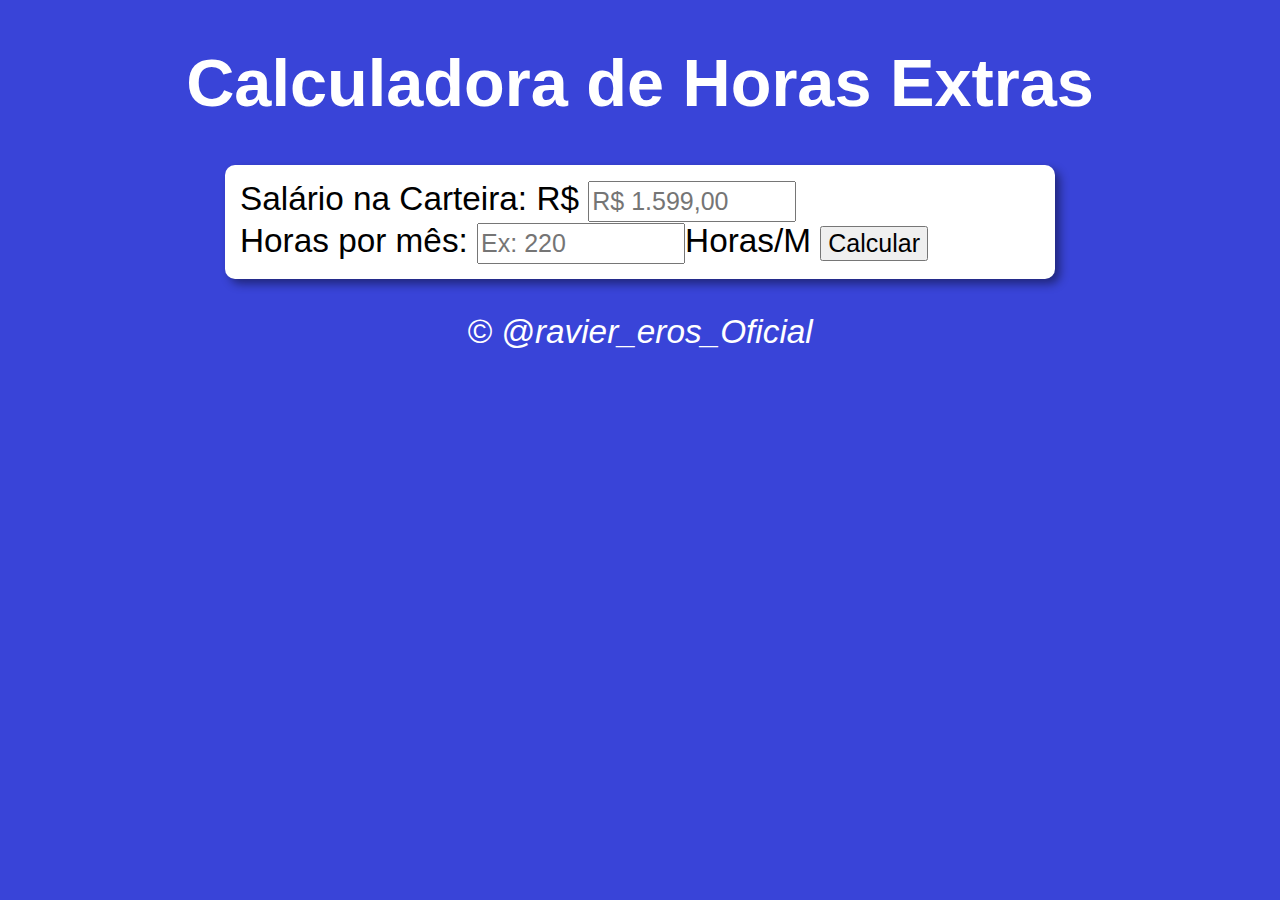
<file: CALCULADORA_HRS_EXTRAS/modelo.html>
<!DOCTYPE html>
<html lang="pt-BR">
<head>
    <meta charset="UTF-8">
    <meta http-equiv="X-UA-Compatible" content="IE=edge">
    <meta name="viewport" content="width=device-width, initial-scale=1.0">
    <title>Calculadora de Horas Extras</title>
    <link rel="stylesheet" href="estilo.css">
  
</head>
<body>
    <header>
      <h1>Calculadora de Horas Extras</h1>
    </header>
    <section>
        <div class="primeiro_valor">
            Salário na Carteira: <span>R$ </span>
            <input type="number" id="salarioM" placeholder="R$ 1.599,00" style="width: 200px; height: 35px;"><br>
            Horas por mês: <input type="number" id="horaMes" name="horaMes1" placeholder="Ex: 220"  style="width: 200px; height: 35px;"><span>Horas/M</span> 
            <input type="button" value="Calcular" onclick="calcular()">
        </div>

        <div id="segundo_valor" class="hidden" onclick="calcular()"><!--A CLASS hidden faz com que essa div seja ocultada-->
           
             Horas Extras: 
             <input type="number" id="horaextra" style="width: 80px; height: 25px;" placeholder="Horas" >De 
             <input type="number" id="porcentagem" style="width: 200px; height: 25px;" placeholder="Porcentagem %" ><strong>%</strong>
             <input type="button" value="Adicionar" onclick="adicionar()">
            <select id="resultado" name="resultado" size="10" style="width: 800px;">
                <option id="resto" style="align-items: center;"></option>
            </select> <br>
            <input type="button" value="Gerar Relatório" onclick="gerar()">
            
        </div>
        <div id="resultadoFinal"></div>
    </section>




<footer>
<p>&copy; @ravier_eros_Oficial</p>
</footer>

<script src="jsErosScript.js"></script>
</body>
</html>
</file>
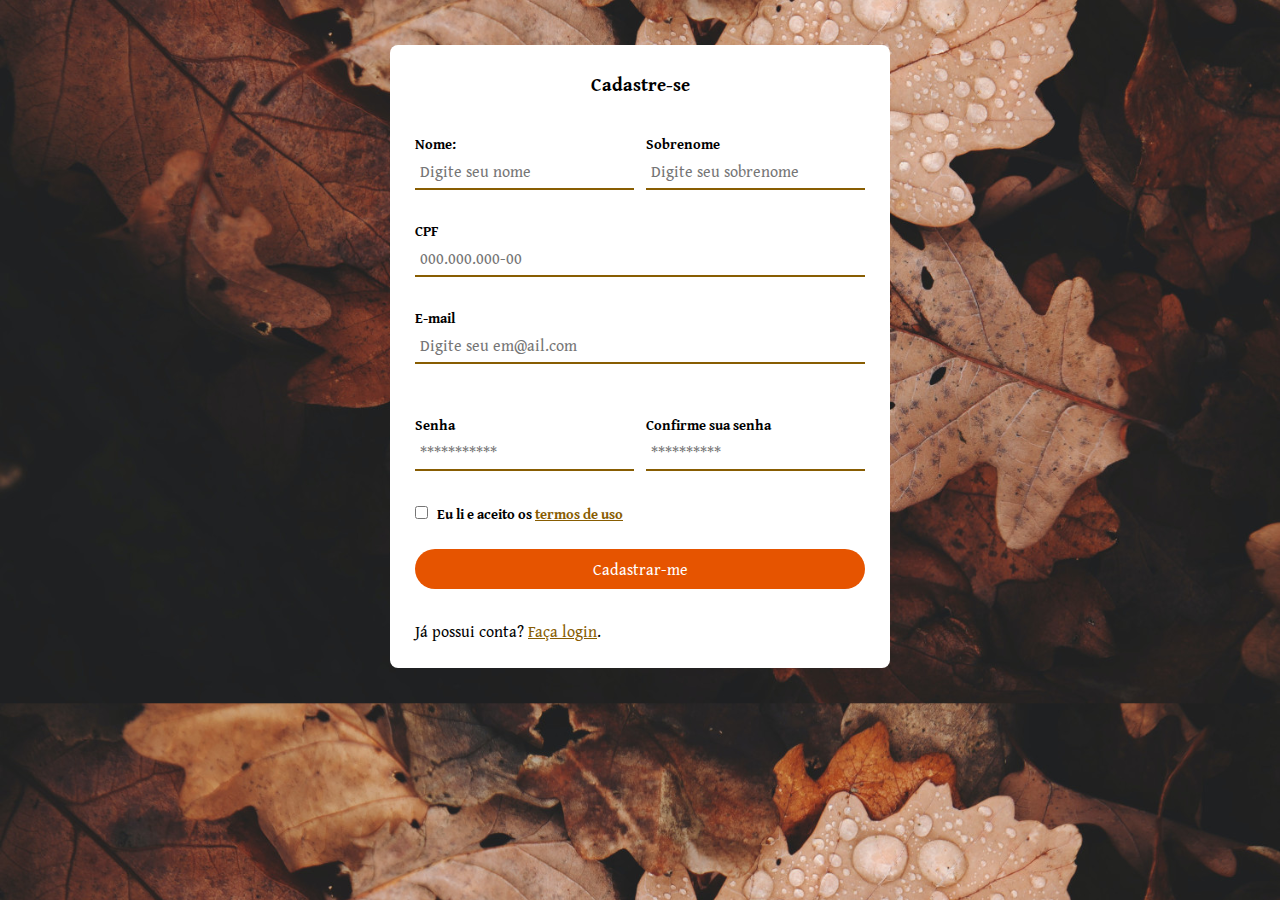
<file: FORM_CAD_LOGIN/index_cadastro.html>
<!DOCTYPE html>
<html lang="pt-br">
<head>
    <meta charset="UTF-8">
    <meta http-equiv="X-UA-Compatible" content="IE=edge">
    <meta name="viewport" content="width=device-width, initial-scale=1.0">
    <title>Cadastre-se</title>
    <link rel="stylesheet" href="css/style.css">
</head>
<body>
    
        <div id="main-container">
            <h3>Cadastre-se</h3>
            <form action="" id="register-form" action="">
                 <div class="half-box spacing">
                    <label for="name">Nome:</label>
                    <input type="text" name="name" id="name" placeholder="Digite seu nome" data-required data-min-length="3" data-max-length="16">
                </div>

                <div class="half-box">
                    <label for="lastname">Sobrenome</label>
                    <input type="text" name="lastname" id="lastname" placeholder="Digite seu sobrenome" data-required data-only-letters>
                </div>
                
                <div class="full-box first">
                    <label for="cpf">CPF</label>
                    <input type="number" name="cpf" id="cpf" placeholder="000.000.000-00" maxlength="11" data-min-length="2"  data-email-validate>
                    <!--Coloquei data-min-length para dizer que o mínimo de caracteres é 3-->
                </div>

                <div class="full-box first">
                    <label for="email">E-mail</label>
                    <input type="email" name="email" id="email" placeholder="Digite seu em@ail.com" data-min-length="2"  data-email-validate>
                    <!--Coloquei data-min-length para dizer que o mínimo de caracteres é 3-->
                </div>
 
                <div class="half-box spacing">
                    <label for="password">Senha</label>
                    <input type="password" name="password" id="password" placeholder="***********" data-password-validate data-required >
                </div>

                <div class="half-box">
                    <label for="passconfirmation">Confirme sua senha</label>
                    <input type="password" name="passconfirmation" id="passconfirmation" placeholder="**********" data-equal="password">
                </div>

                <div class="checkbox">
                    <input type="checkbox" name="agreement" id="agreement">
                    <label for="agreement" id="agreement-label">Eu li e aceito os <a href="#">termos de uso</a></label><br>
                </div>

                <div class="full-box">
                    <input type="submit" id="btn-submit" value="Cadastrar-me">
                </div>

                <p>Já possui conta? <a href="index_login.html">Faça login</a>.</p>

            </form>
    </div>
    <p class="error-validation template"></p>
    <script src="js/function.js"></script>
</body>
</html>
</file>
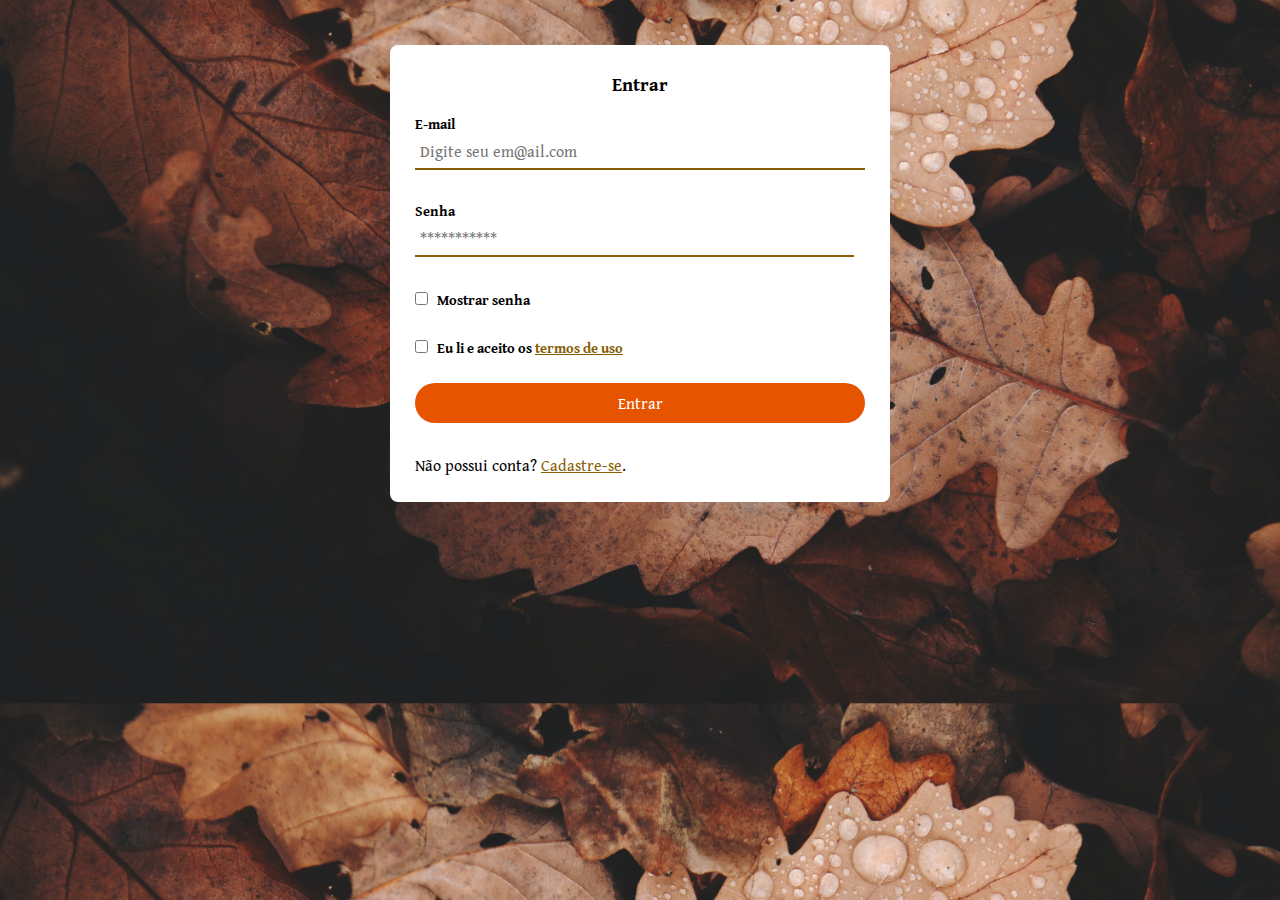
<file: FORM_CAD_LOGIN/index_login.html>
<!DOCTYPE html>
<html lang="pt-br">
<head>
    <meta charset="UTF-8">
    <meta http-equiv="X-UA-Compatible" content="IE=edge">
    <meta name="viewport" content="width=device-width, initial-scale=1.0">
    <title>Entrar</title>
    <link rel="stylesheet" href="css/style.css">
</head>
<body>
    
        <div id="main-container">
            <h3>Entrar</h3>
            <form action="" id="register-form2" >
                <div>
                    <div class="full-box first">
                        <label for="email">E-mail</label>
                        <input type="email" name="email" class="email" id="email" placeholder="Digite seu em@ail.com" data-min-length="2"  data-email-validate>
                        <!--Coloquei data-min-length para dizer que o mínimo de caracteres é 3-->
                    </div>
                    <div class="half-box spacing">
                        <label for="password">Senha</label>
                        <input type="password" name="password" class="password" id="password" placeholder="***********" data-password-validate data-required >
                    </div>
                    
                    <div class="checkbox">
                        <input type="checkbox" onclick="password_show()" name="agreement" id="agreement">
                        <label for="agreement" id="agreement-label" >Mostrar senha</label><br>
                    </div> 
                </div>

                <div>
                    
                    
                    <div class="checkbox">
                        <input type="checkbox" name="agreement" id="agreement">
                        <label for="agreement" id="agreement-label">Eu li e aceito os <a href="#">termos de uso</a></label><br>
                    </div>
                    
                    <div class="full-box">
                        <input onclick="entrar()" type="submit" id="btn-submit" value="Entrar">
                    </div>
                    <p>Não possui conta? <a href="index_cadastro.html">Cadastre-se</a>.</p>
                </div>

            </form>
    </div>
    <p class="error-validation template"></p>
    <script src="js/function.js"></script>
</body>
</html>
</file>
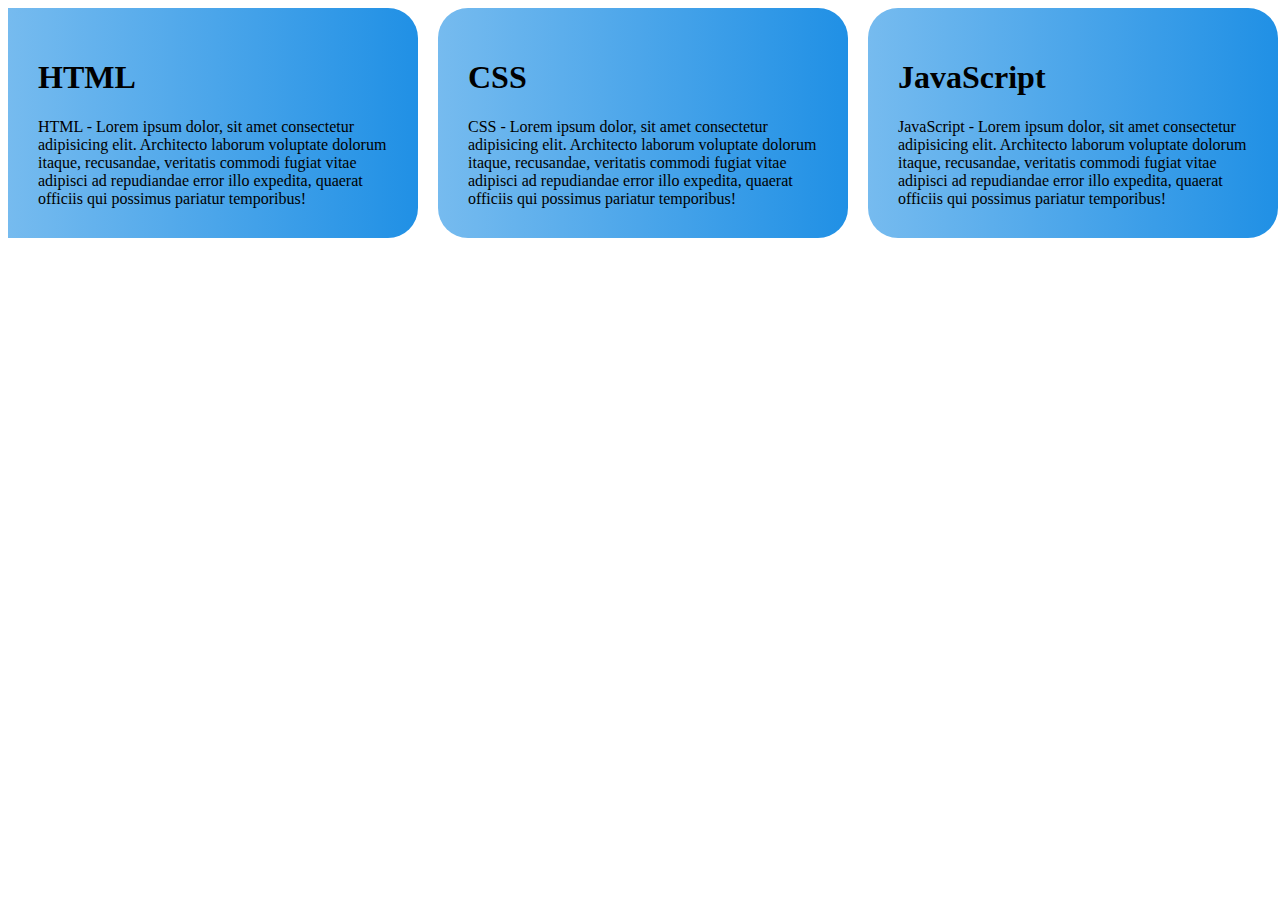
<file: SLIDES_P_MOBILE/SlideS_com_CSS.html>
<!DOCTYPE html>
<html lang="pt-br">
<head>
    <meta charset="UTF-8">
    <meta http-equiv="X-UA-Compatible" content="IE=edge">
    <meta name="viewport" content="width=device-width, initial-scale=1.0">
    <title>SLIDER COM CSS</title>
    <style>
        .conteudo{
            background-image: linear-gradient(to left, rgb(32, 144, 229),rgb(118, 187, 239)
            );
            display: flex;
            width: 350px;
            scroll-snap-type: x mandatory;
            scroll-padding: 25px;
            column-gap: 20px;
        }
        .card{
            background-image: linear-gradient(to left, rgb(32, 144, 229),rgb(118, 187, 239)
            );
            flex: 0 0 100%;
            padding: 30px;
            scroll-snap-align: start;
            border-radius: 30px;
        }
    </style>
</head>
<body>
    <main class="conteudo">
        <article class="card">
                <h1>HTML</h1>
            <span>HTML - Lorem ipsum dolor, sit amet consectetur adipisicing elit. Architecto laborum voluptate dolorum itaque, recusandae, veritatis commodi fugiat vitae adipisci ad repudiandae error illo expedita, quaerat officiis qui possimus pariatur temporibus!</span>
        </article>
        <article class="card">
                <h1>CSS</h1>
            <span>CSS - Lorem ipsum dolor, sit amet consectetur adipisicing elit. Architecto laborum voluptate dolorum itaque, recusandae, veritatis commodi fugiat vitae adipisci ad repudiandae error illo expedita, quaerat officiis qui possimus pariatur temporibus!</span>
        </article>
        <article class="card">
                <h1>JavaScript</h1>
            
            <span>JavaScript - Lorem ipsum dolor, sit amet consectetur adipisicing elit. Architecto laborum voluptate dolorum itaque, recusandae, veritatis commodi fugiat vitae adipisci ad repudiandae error illo expedita, quaerat officiis qui possimus pariatur temporibus!</span>
        </article>
        <article class="card">
                <h1>PHP</h1>
            <span>PHP - Lorem ipsum dolor, sit amet consectetur adipisicing elit. Architecto laborum voluptate dolorum itaque, recusandae, veritatis commodi fugiat vitae adipisci ad repudiandae error illo expedita, quaerat officiis qui possimus pariatur temporibus!</span>
        </article>
        <article class="card">
                <h1>MySQL</h1>
            
            <span>MySQL - Lorem ipsum dolor, sit amet consectetur adipisicing elit. Architecto laborum voluptate dolorum itaque, recusandae, veritatis commodi fugiat vitae adipisci ad repudiandae error illo expedita, quaerat officiis qui possimus pariatur temporibus!</span>
        </article>
    </main>



</body>
</html>
</file>
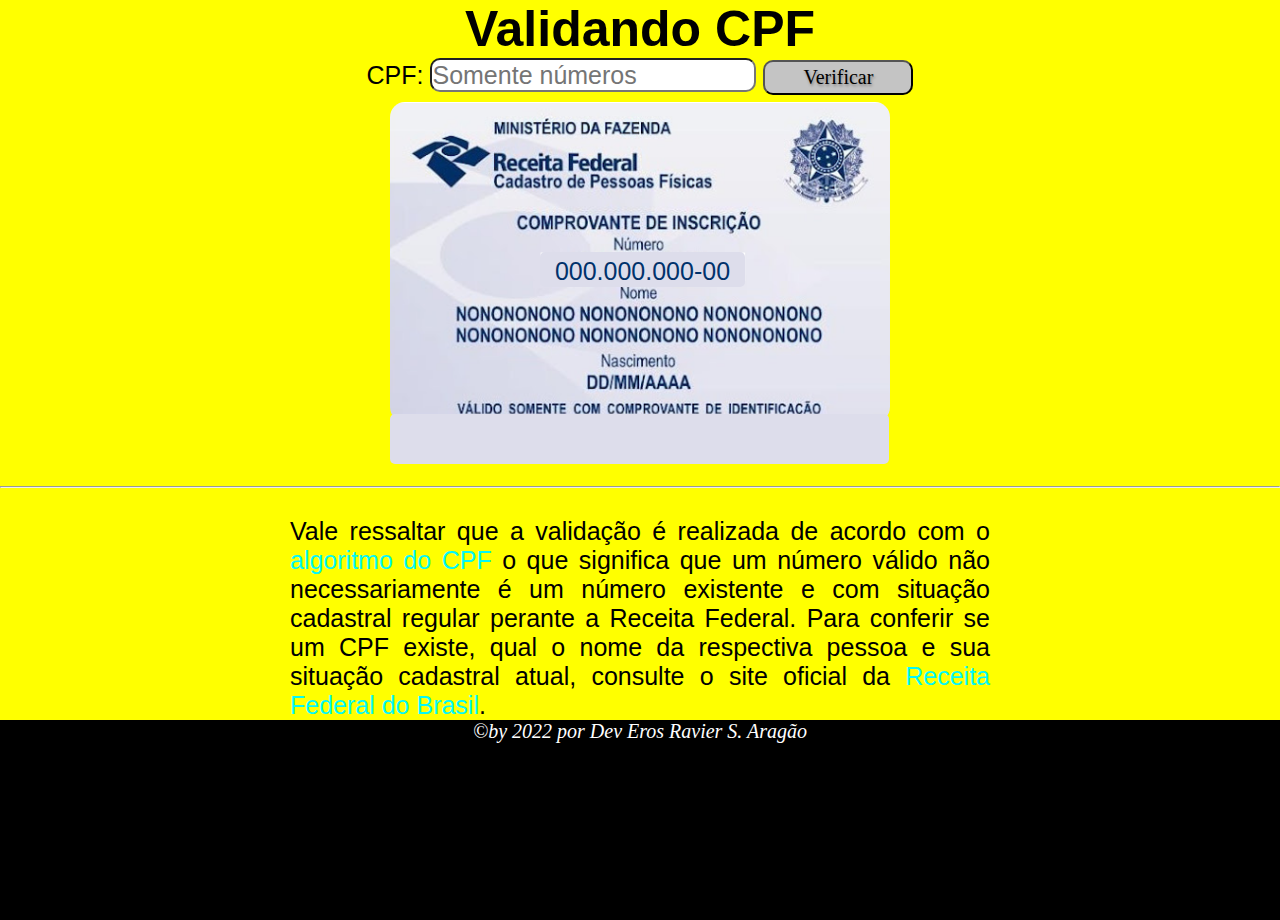
<file: VALIDANDO_CPF_JS/validador-de-CPF.html>
<!DOCTYPE html>
<html lang="pt-br" >
<head>
    <meta charset="UTF-8">
    <meta http-equiv="X-UA-Compatible" content="IE=edge">
    <meta name="viewport" content="width=device-width, initial-scale=1.0">
    <title>Validador de CPf</title>
    <link rel="stylesheet" href="estiloV-CPF.css">
</head>
    <main>
            <h1>Validando CPF</h1>
    
        <label>CPF:</label>
        <input type="text" onkeyup="exibir()" maxlength="11" placeholder="Somente números" name="cpf" id="cpf">
        <input id="button" type="button" value="Verificar" onclick="verificar()">
        <br>
        <section class="conteiner">
            <img src="imagemCpf-removebg-preview.png">
            <div id="cpfImagem"><p id="resultado2">000.000.000-00</p></div>
            <div><p id="validando"></p></div>
    
        </section>
        <br><br><hr><br>
        <div class="comeco">
            <p>Vale ressaltar que a validação é realizada de acordo com o <a target="_blank" href="https://www.geradorcpf.com/algoritmo_do_cpf.htm">algoritmo do CPF</a> o que significa que um número válido não necessariamente é um número existente e com situação cadastral regular perante a Receita Federal. Para conferir se um CPF existe, qual o nome da respectiva pessoa e sua situação cadastral atual, consulte o site oficial da <a target="_blank" href="https://servicos.receita.fazenda.gov.br/Servicos/CPF/ConsultaSituacao/ConsultaPublica.asp">Receita Federal do Brasil</a>.</p>
        </div>
        
</main>
<footer>
    <p>&copy;by 2022 por Dev Eros Ravier S. Aragão</p>
</footer> 
<script src="scriptV-CPF.js"></script>
    <script>

    </script>
</body>
</html>
</file>
<file: CALCULADORA_HRS_EXTRAS/estilo.css>
body{
background: rgb(57, 68, 216);
font: normal 25pt Arial;
}
input{
    font: normal 25px arial;
}
option{
    font: normal 25px arial;
    text-align: center;
}
div.hidden{ 
    display: none; /* esse comando faz com que as div (no caso, class='hidden) seja ocultada*/
}
header {
color: white;
text-align: center;
}
section {
background: white;
border-radius: 10px;
padding: 15px;
width: 800px;
margin: auto;
box-shadow: 5px 5px 10px rgba(0, 0, 0, 0.432);
}
footer{
color: white;
text-align: center;
font-style: italic;
}
</file>
<file: FORM_CAD_LOGIN/css/style.css>
@import url('https://fonts.googleapis.com/css2?family=Gentium+Book+Plus&display=swap');
*{
    margin: 0;
    padding: 0;
    box-sizing: border-box;
    font-family: 'Gentium Book Plus', serif;
    border: none;
    
}
body{
    padding-top: 5vh;
    background-size: cover;
    background-image: url("../img/two.jpg");
    background-position-y: -150px;

}
#main-container{
    background-color: #ffffff;
    width: 500px;
    margin:auto auto;
    padding: 25px;
    border-radius: 8px;
}
#register-form2{
    display: block;
}
h3{
    text-align: center;
    margin-bottom: 15px;
}
form {
    display: flex;
    flex-wrap: wrap;
    justify-content: space-between;
}

.half-box{
    flex: 1 1 45%;
    position: relative;
    margin-top: 20px;
}
.spacing{
    margin-right: 2.5%;
    margin-top: 20px;
}
.full-box, .first{
    flex: 1 1 100%;
    position: relative;
}

label{
    font-weight: bold;
    font-size: 0.9rem;
}
input{
    border-bottom: 2px solid #885d02;
    padding: 5px;
    font-size: 1rem;
    margin-bottom: 30px;
}
input:focus {
    border-color: #e65400;
}
input, label{
    display: block;
    outline: none;
    width: 100%;
}
input[type="submit"]{
    background-color: #e65400;
    color: #FFF;
    border: none;
    border-radius: 20px;
    height: 40px;
    cursor: pointer;
}
#btn-submit:hover{
    background-color: #b64300;
}

a{
    color: #885d02;
}
#agreement{
    margin-right: 5px;
}
#agreement, #agreement-label{
    display: inline-block;
    width: auto;
}
.error-validation{
    color: #d80000;
    position: absolute;
    top: 57px;
    font-size: 14px;
}
.template{
    display: none;
    margin: 15px;
}
.checkbox{
    margin-top: "30px";
}
</file>
<file: VALIDANDO_CPF_JS/estiloV-CPF.css>
*{
    margin: 0%;
    padding: 0;
}

body{
    background-color: yellow;
    margin: auto;
    text-align: center;
    font: normal 25px arial;
    color: linear-gradient(to top black, red 50%)

}
#cpf{
    font: normal 25px arial;
    min-width: 320px;
    height: 30px;
    margin-bottom: 10px;
    border-radius: 10px;

}
#button{
    background-color: rgb(196, 196, 196);
    text-shadow: 1px 2px 3px rgb(131, 130, 130);
    font: normal 20px "arial black";
    width: 150px;
    height: 35px;
    border-radius: 10px;
}
.conteiner{
    width:500px;
    margin: auto;
    position: relative;
}
.conteiner img {
    border-radius: 15px;
    width: 100%;
}
#cpfImagem{
    height: 25px;
    width: 195px;
    background-color:#ddddeb;
    position: absolute;
    text-align: center;
    color: #01326B;
    padding: 5px;
    border-radius: 5px;
    top: 150px;
    left: 150px;
}
#cpfImagem p{
    background-color:#ddddeb;
}
#validando{
    font-size: 20px;
    background-color:#ddddeb;
    color: red;
    height: 40px;
    min-width: 489px;
    position: absolute;
    padding: 5px;
    border-radius: 5px;
    top: 312px;
}
.comeco{
    max-width: 700px;
    margin: auto;
    text-align: justify;
}
footer{
    background-color: black;
    min-height: 200px;
    color: white;
    font: italic 20px "time new romam";
}
a{
    text-decoration: none;
    color: rgb(4, 248, 248) ;
}
a:visited{
    color: rgb(4, 248, 248) ;
}
a:hover{
    color: rgb(14, 201, 201) ;

}
</file>
